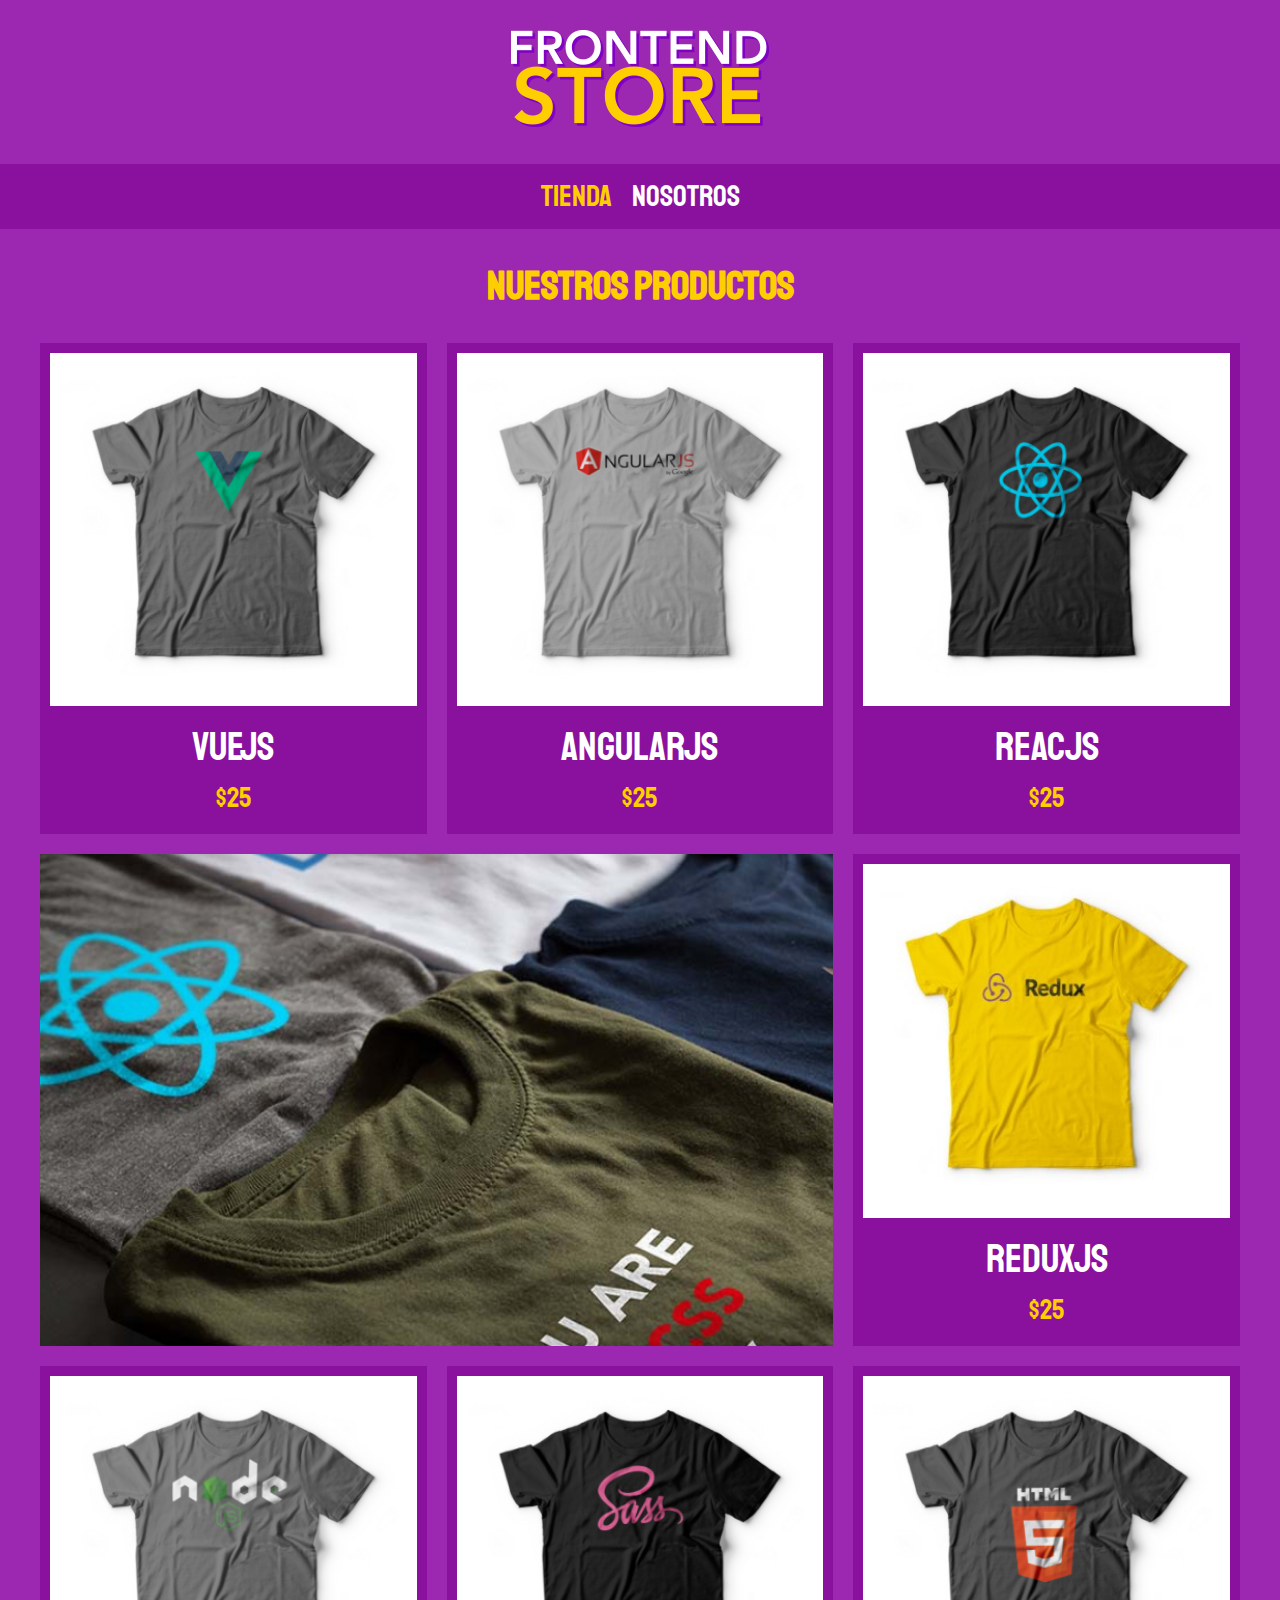
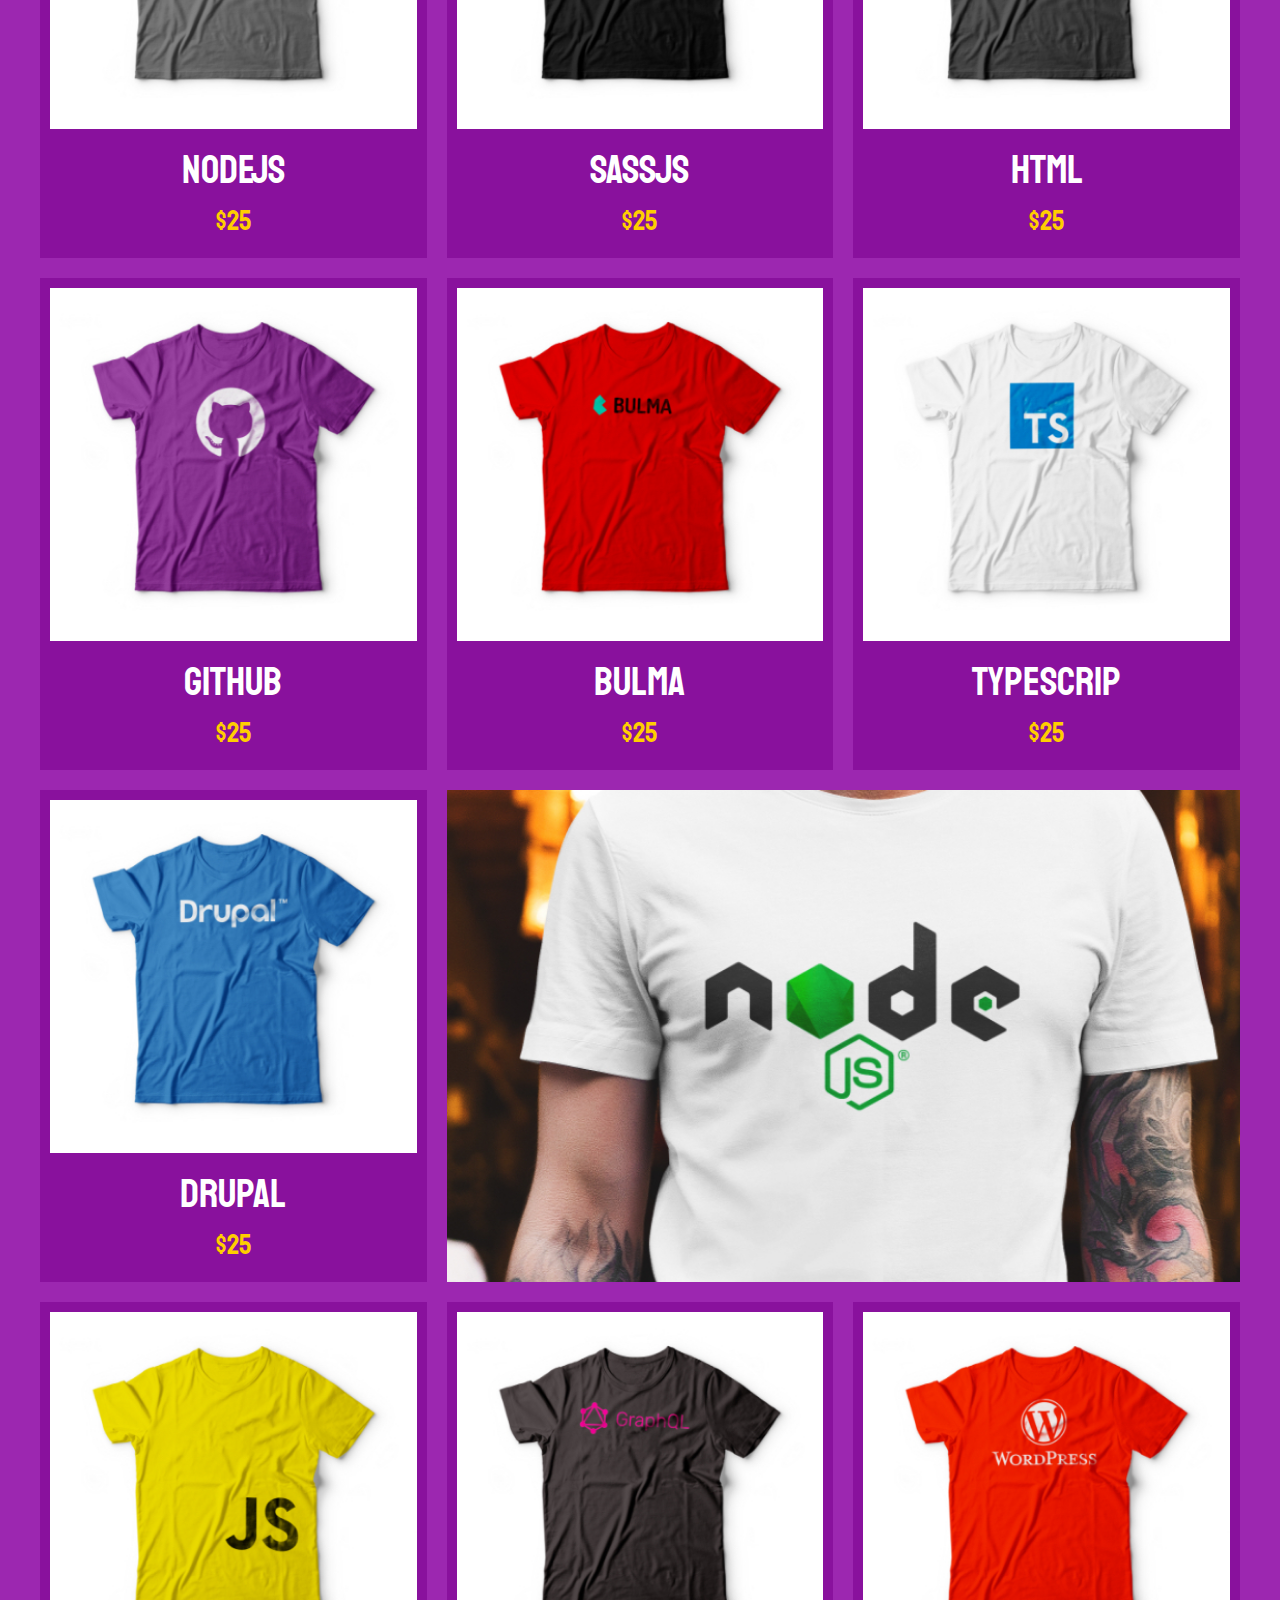
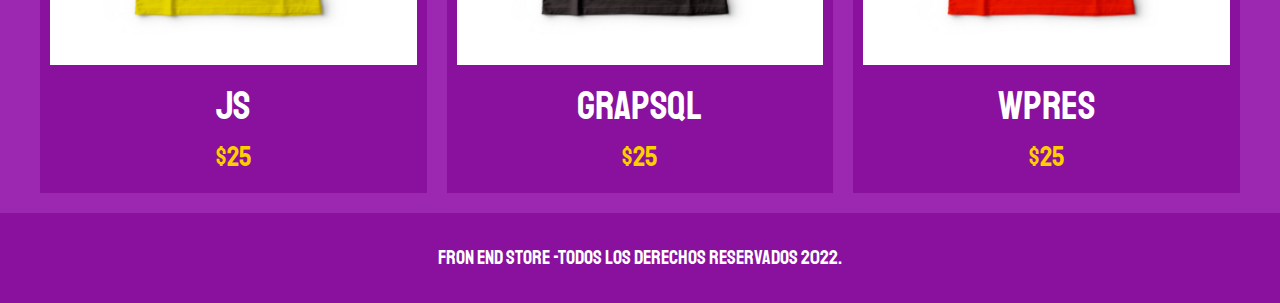
<file: archivos/index.html>
<!DOCTYPE html>
<html lang="es">
<head>
    <meta charset="UTF-8">
    <meta http-equiv="X-UA-Compatible" content="IE=edge">
    <meta name="viewport" content="width=device-width, initial-scale=1.0">
    <title>Frontend Store</title>
    <link rel="stylesheet" href="css/normalize.css">
    <link rel="preconnect" href="https://fonts.googleapis.com">
    <link rel="preconnect" href="https://fonts.gstatic.com" crossorigin>
    <link href="https://fonts.googleapis.com/css2?family=Staatliches&display=swap" rel="stylesheet">
    <link rel="stylesheet" href="css/styles.css">  
</head>
<body>
    <header class="header">
        <a href="index.html">
            <img class="header__logo" src="img/logo.png" alt="Logotipo">
        </a>
    </header>

    <nav class="navegacion">
        <a class="navegacion__enlace navegacion__enlace--activo" href="tienda.html">Tienda</a>
        <a class="navegacion__enlace" href="nosotros.html">Nosotros</a>
    </nav>
    <main class="contenedor">
        <h1>Nuestros Productos</h1>
        <div class="grid">
            <div class="producto">
                <a href="producto.html">
                    <img class="producto__imagen" src="img/1.jpg" alt="imagen camisa">
                    <div class="producto__informacion">
                        <p class="producto__nombre">VueJS</p>
                        <p class="producto__precio">$25</p>
                    </div>
                </a>
            </div><!--aqui termina un producto-->

        <div class="producto">
            <a href="producto.html">
                <img class="producto__imagen" src="img/2.jpg" alt="imagen camisa">
                <div class="producto__informacion">
                    <p class="producto__nombre">AngularJS</p>
                    <p class="producto__precio">$25</p>
                </div>
            </a>
        </div><!--aqui termina un producto-->

    <div class="producto">
        <a href="producto.html">
            <img class="producto__imagen" src="img/3.jpg" alt="imagen camisa">
            <div class="producto__informacion">
                <p class="producto__nombre">ReacJS</p>
                <p class="producto__precio">$25</p>
            </div>
        </a>
    </div><!--aqui termina un producto-->

    <div class="producto">
        <a href="producto.html">
            <img class="producto__imagen" src="img/4.jpg" alt="imagen camisa">
            <div class="producto__informacion">
                <p class="producto__nombre">ReduxJS</p>
                <p class="producto__precio">$25</p>
            </div>
        </a>
    </div><!--aqui termina un producto-->

    <div class="producto">
        <a href="producto.html">
            <img class="producto__imagen" src="img/5.jpg" alt="imagen camisa">
            <div class="producto__informacion">
                <p class="producto__nombre">NodeJS</p>
                <p class="producto__precio">$25</p>
            </div>
        </a>
    </div><!--aqui termina un producto-->

    <div class="producto">
        <a href="producto.html">
            <img class="producto__imagen" src="img/6.jpg" alt="imagen camisa">
            <div class="producto__informacion">
                <p class="producto__nombre">sassJS</p>
                <p class="producto__precio">$25</p>
            </div>
        </a>
    </div><!--aqui termina un producto-->

    <div class="producto">
        <a href="producto.html">
            <img class="producto__imagen" src="img/7.jpg" alt="imagen camisa">
            <div class="producto__informacion">
                <p class="producto__nombre">Html</p>
                <p class="producto__precio">$25</p>
            </div>
        </a>
    </div><!--aqui termina un producto-->

    <div class="producto">
        <a href="producto.html">
            <img class="producto__imagen" src="img/8.jpg" alt="imagen camisa">
            <div class="producto__informacion">
                <p class="producto__nombre">Github</p>
                <p class="producto__precio">$25</p>
            </div>
        </a>
    </div><!--aqui termina un producto-->

    <div class="producto">
        <a href="producto.html">
            <img class="producto__imagen" src="img/9.jpg" alt="imagen camisa">
            <div class="producto__informacion">
                <p class="producto__nombre">Bulma</p>
                <p class="producto__precio">$25</p>
            </div>
        </a>
    </div><!--aqui termina un producto-->

    <div class="producto">
        <a href="producto.html">
            <img class="producto__imagen" src="img/10.jpg" alt="imagen camisa">
            <div class="producto__informacion">
                <p class="producto__nombre">Typescrip</p>
                <p class="producto__precio">$25</p>
            </div>
        </a>
    </div><!--aqui termina un producto-->

    <div class="producto">
        <a href="producto.html">
            <img class="producto__imagen" src="img/11.jpg" alt="imagen camisa">
            <div class="producto__informacion">
                <p class="producto__nombre">Drupal</p>
                <p class="producto__precio">$25</p>
            </div>
        </a>
    </div><!--aqui termina un producto-->

    <div class="producto">
        <a href="producto.html">
            <img class="producto__imagen" src="img/12.jpg" alt="imagen camisa">
            <div class="producto__informacion">
                <p class="producto__nombre">js</p>
                <p class="producto__precio">$25</p>
            </div>
        </a>
    </div><!--aqui termina un producto-->

    <div class="producto">
        <a href="producto.html">
            <img class="producto__imagen" src="img/13.jpg" alt="imagen camisa">
            <div class="producto__informacion">
                <p class="producto__nombre">Grapsql</p>
                <p class="producto__precio">$25</p>
            </div>
        </a>
    </div><!--aqui termina un producto-->

    <div class="producto">
        <a href="producto.html">
            <img class="producto__imagen" src="img/14.jpg" alt="imagen camisa">
            <div class="producto__informacion">
                <p class="producto__nombre">Wpres</p>
                <p class="producto__precio">$25</p>
            </div>
        </a>
    </div><!--aqui termina un producto-->

    <div class="grafico grafico--camisas">

    </div>
    <div class="grafico grafico--node">

    </div>

    </main>
    <footer class="footer">
        <p class="footer__texto">Fron end Store -Todos los derechos reservados 2022.</p>
    </footer>
</body>
</html>
</file>
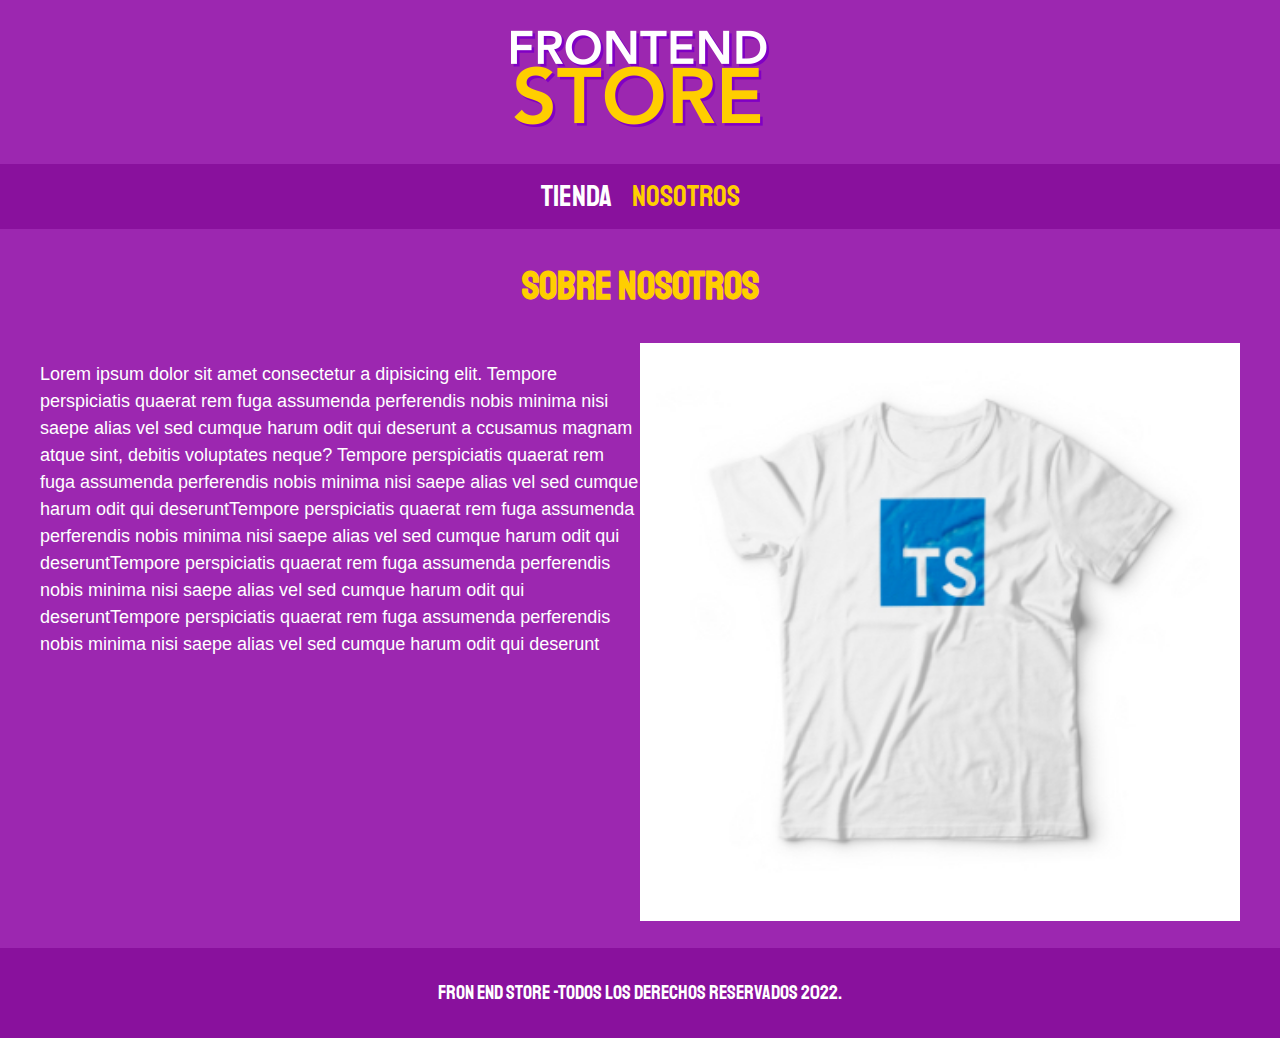
<file: archivos/nosotros.html>
<!DOCTYPE html>
<html lang="es">
<head>
    <meta charset="UTF-8">
    <meta http-equiv="X-UA-Compatible" content="IE=edge">
    <meta name="viewport" content="width=device-width, initial-scale=1.0">
    <title>Frontend Store</title>
    <link rel="stylesheet" href="css/normalize.css">
    <link rel="preconnect" href="https://fonts.googleapis.com">
    <link rel="preconnect" href="https://fonts.gstatic.com" crossorigin>
    <link href="https://fonts.googleapis.com/css2?family=Staatliches&display=swap" rel="stylesheet">
    <link rel="stylesheet" href="css/styles.css">  
</head>
<body>
    <header class="header">
        <a href="index.html">
            <img class="header__logo" src="img/logo.png" alt="Logotipo">
        </a>
    </header>

    <nav class="navegacion">
        <a class="navegacion__enlace" href="tienda.html">Tienda</a>
        <a class="navegacion__enlace navegacion__enlace--activo" href="#">Nosotros</a>
    </nav>
    <main class="contenedor">
        <h1>Sobre Nosotros</h1>
        <div class="cont__bdy">
        <div class="texto">
            <p>Lorem ipsum dolor sit amet consectetur a
                dipisicing elit. Tempore perspiciatis quaerat
                 rem fuga assumenda perferendis nobis minima nisi 
                 saepe alias vel sed cumque harum odit qui deserunt a
                 ccusamus magnam atque sint, debitis voluptates neque?
                 Tempore perspiciatis quaerat
                 rem fuga assumenda perferendis nobis minima nisi 
                 saepe alias vel sed cumque harum odit qui deseruntTempore perspiciatis quaerat
                 rem fuga assumenda perferendis nobis minima nisi 
                 saepe alias vel sed cumque harum odit qui deseruntTempore perspiciatis quaerat
                 rem fuga assumenda perferendis nobis minima nisi 
                 saepe alias vel sed cumque harum odit qui deseruntTempore perspiciatis quaerat
                 rem fuga assumenda perferendis nobis minima nisi 
                 saepe alias vel sed cumque harum odit qui deserunt</p>
        </div>
        <div class="foto">
            <img class="producto__imagen" src="img/10.jpg" alt="imagen camisa">
        </div>
        </div>

    </main>
    <footer class="footer">
        <p class="footer__texto">Fron end Store -Todos los derechos reservados 2022.</p>
    </footer>
</body>
</html>
</file>
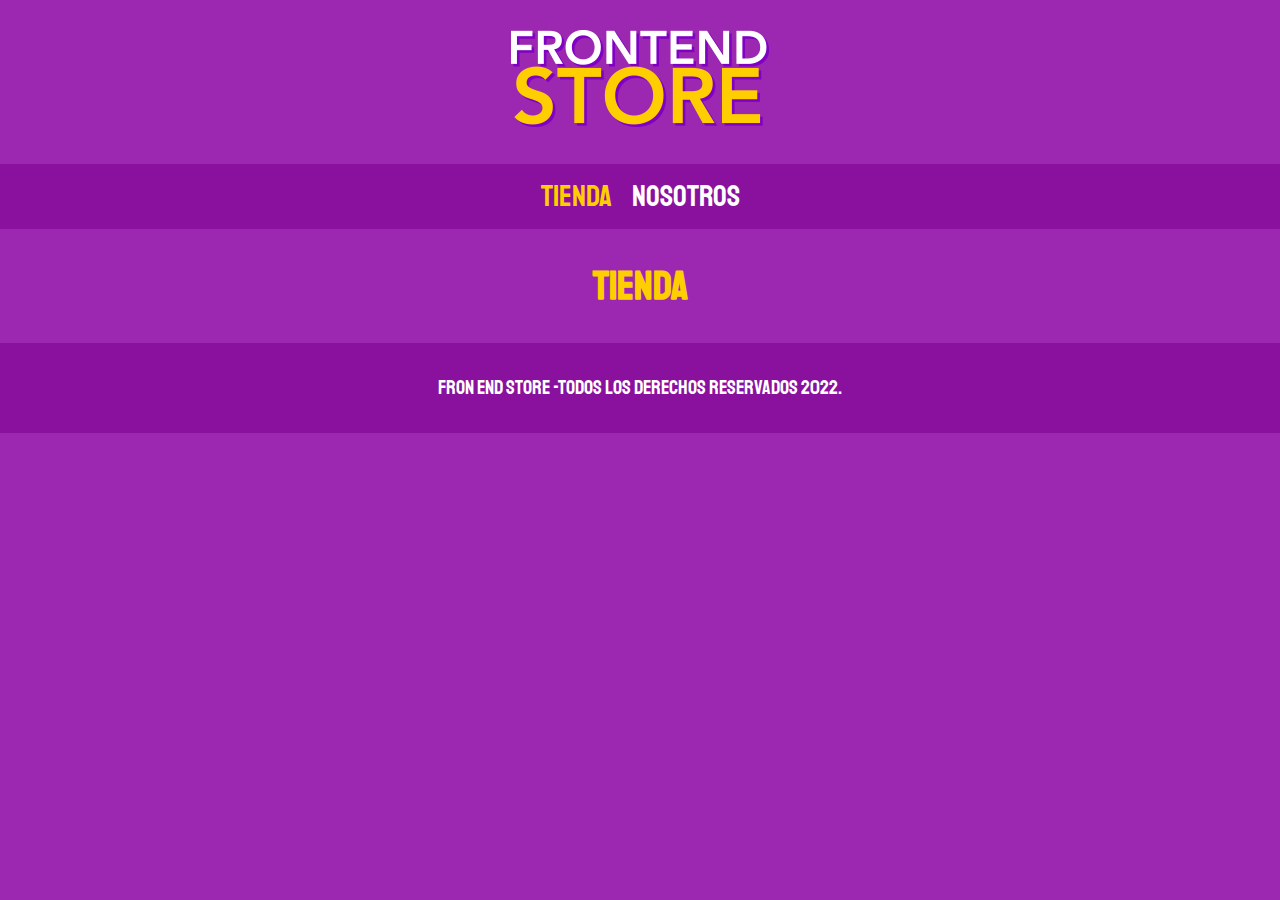
<file: archivos/tienda.html>
<!DOCTYPE html>
<html lang="es">
<head>
    <meta charset="UTF-8">
    <meta http-equiv="X-UA-Compatible" content="IE=edge">
    <meta name="viewport" content="width=device-width, initial-scale=1.0">
    <title>Frontend Store</title>
    <link rel="stylesheet" href="css/normalize.css">
    <link rel="preconnect" href="https://fonts.googleapis.com">
    <link rel="preconnect" href="https://fonts.gstatic.com" crossorigin>
    <link href="https://fonts.googleapis.com/css2?family=Staatliches&display=swap" rel="stylesheet">
    <link rel="stylesheet" href="css/styles.css">  
</head>
<body>
    <header class="header">
        <a href="index.html">
            <img class="header__logo" src="img/logo.png" alt="Logotipo">
        </a>
    </header>

    <nav class="navegacion">
        <a class="navegacion__enlace navegacion__enlace--activo" href="index.html">Tienda</a>
        <a class="navegacion__enlace" href="nosotros.html">Nosotros</a>
    </nav>
    <main class="contenedor">
        <h1>Tienda</h1>

    </main>
    <footer class="footer">
        <p class="footer__texto">Fron end Store -Todos los derechos reservados 2022.</p>
    </footer>
</body>
</html>
</file>
<file: archivos/css/styles.css>
:root{
    --primario:#9c27B0;
    --primarioOscuro:#89119D;
    --secundario:#FFCE00;
    --secundarioObscuro:rgb(233,287,2);
    --blanco:#fff;
    --negro:#000;

    --fuentePrincipal:'Staatliches', cursive;
}
/*adecuacion para que funcioneel tamaño de REM*/
html {
    box-sizing: border-box;
    font-size: 62.5%;
  }
  *, *:before, *:after {
    box-sizing: inherit;
  }
  /*globales*/

  body{
      background-color: var(--primario);
      font-size: 1.6rem;
      line-height: 1.5;
  }

  p{
      font-size: 1.8rem;
      font-family: Arial, Helvetica, sans-serif;
      color: var(--blanco);
  }

  a{
      text-decoration: none;
  }
  img{
      max-width: 100%;
  }

  .contenedor{
      max-width: 120rem;
      margin: 0 auto;
  }

  h1, h2, h3{
      text-align: center;
      color: var(--secundario);
      font-family:var(--fuentePrincipal) ;
  }
  h1{
      font-size: 4rem;
  }
  h2{
    font-size: 3.2rem;
  }
  h3{
    font-size: 2.4rem;
  }
/**header*/
.header{
    display: flex;
    justify-content: center;
}

.header__logo{
    margin: 3rem 0;

}
/*Footer*/
.footer{
    background-color: var(--primarioOscuro);
    padding: 1rem 0;
    margin-top: 2rem;
}

.footer__texto{
font-family: var(--fuentePrincipal);
text-align: center;
font-size: 2rem;
}
/*Navegacion*/
.navegacion{
    background-color: var(--primarioOscuro);
    padding: 1rem 0;
    display: flex;
    justify-content: center;
    gap: 2rem;/*separacion forma nueva*/
}

.navegacion__enlace{
    font-family: var(--fuentePrincipal);
    color: var(--blanco);
    font-size: 3rem;
}
.navegacion__enlace--activo,
.navegacion__enlace:hover{
    color: var(--secundario);
}
/*Grid*/
.grid{
    display: grid;
    grid-template-columns: repeat(2, 1fr);
    gap: 2rem;
}
@media(min-width: 768px){
    .grid{
    grid-template-columns: repeat(3, 1fr);
    }
}

/*Producto*/
.producto{
    background: var(--primarioOscuro);
    padding: 1rem;
}

.producto__imagen{
    width: 100%;
}

.producto__nombre{
    font-size: 4rem;
}

.producto__precio{
    font-size: 2.8rem;    
    color: var(--secundario);
}

.producto__nombre,
.producto__precio{
    font-family: var(--fuentePrincipal);
    margin: 1rem 0;
    text-align: center;
    line-height: 1.2;
}

/*Graficos*/
.grafico{
    min-height: 30rem;
    background-repeat: no-repeat;
    background-size: cover;
    grid-column: 1 / 3;
}

.grafico--camisas{
    grid-row: 2 / 3;
    background-image: url(../img/grafico1.jpg);
}

.grafico--node{
    background-image: url(../img/grafico2.jpg);
}

@media(min-width:768px){
    .grafico--node{
        grid-row: 5/6;
        grid-column: 2/4;
    }
}
/*index sobre osotros*/
.cont__bdy{
    display: grid;
}

@media(min-width:768px){
    .cont__bdy{
        display: flex;
    }

    .texto { 
        width: 50%;
    }

    .foto{
        width: 50%;
    }
}
</file>
